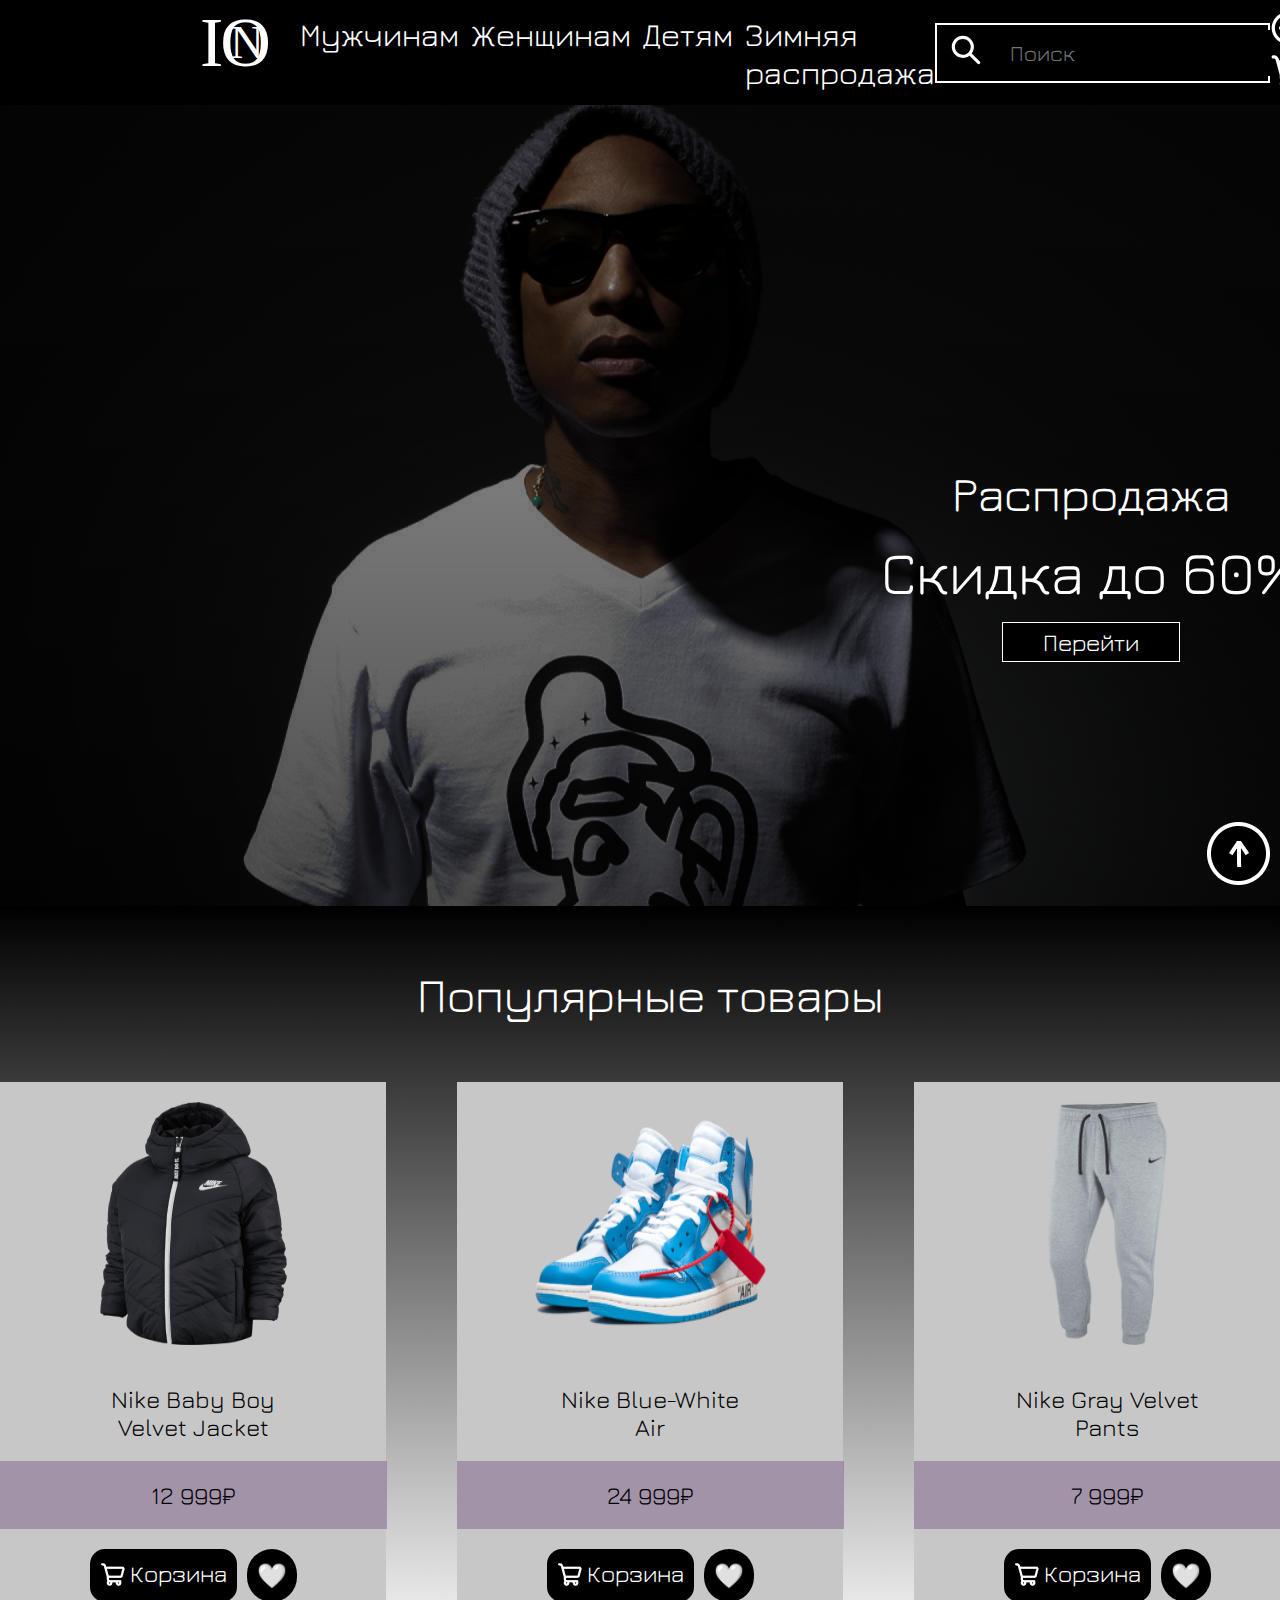
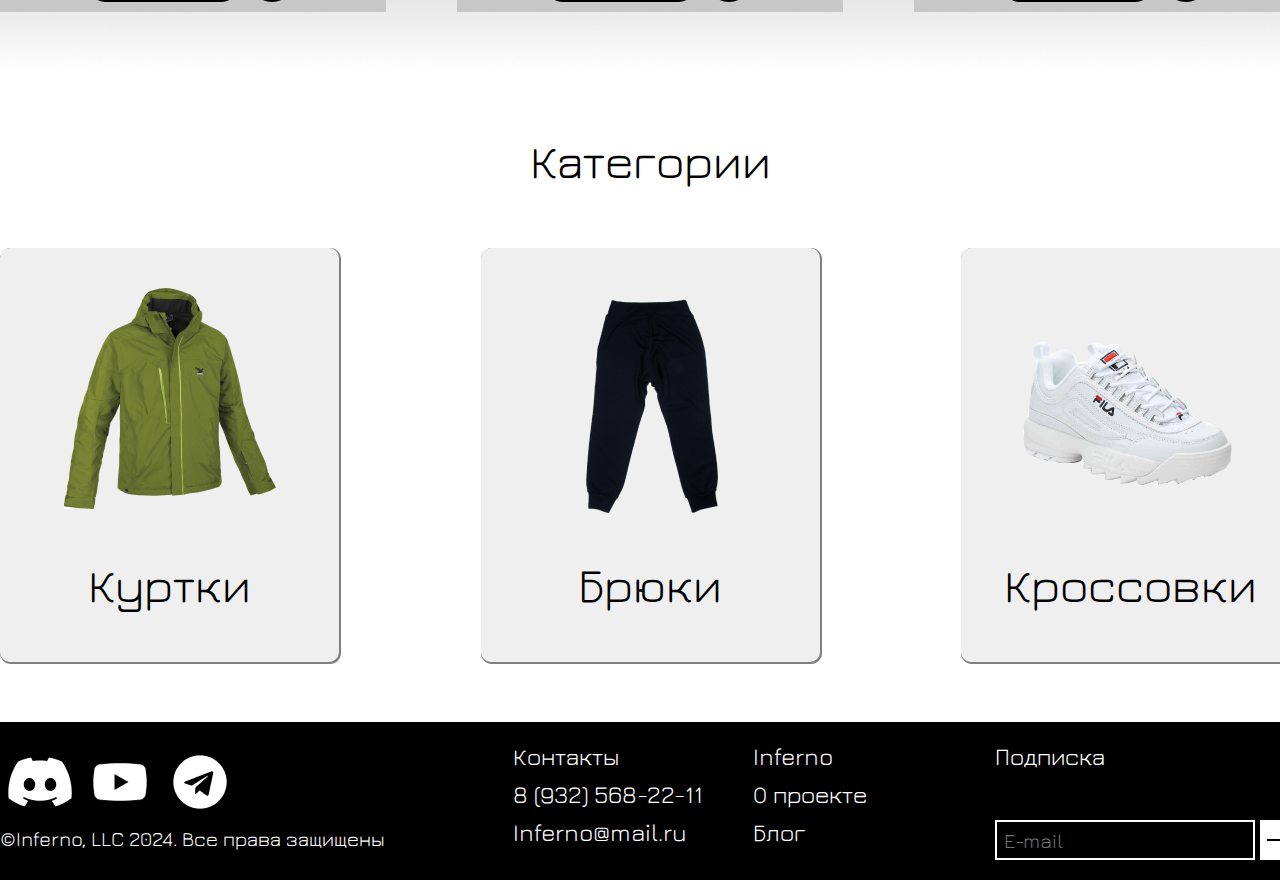
<file: index.html>
<!DOCTYPE html>
<html lang="zxx">
<head>
    <meta charset="UTF-8">
    <meta http-equiv="X-UA-Compatible" content="IE=edge">
    <meta name="viewport" content="width=device-width, initial-scale=1.0">
    <title>Главная</title>
    <link rel="stylesheet" href="assets/css/style.css">
</head>
<body>
    <!-- кнопка вверх -->
    <a href="#" class="abc"><img src="assets/image/header/up.png" alt="up arrow"></a>
    <!-- шапка -->
    <header>
        <div class="header">
            <div class="logo">
                <a href="index.html"><img src="assets/logo/logo.svg" alt="logo"></a>
            </div>
            <div class="nav">
                <nav>
                    <div class="line1">
                        <a href="#">Мужчинам</a>
                        <div class="line"></div>
                    </div>
                    <div class="line1">
                        <a href="#">Женщинам</a>
                        <div class="line"></div>
                    </div>
                    <div class="line1">
                        <a href="#">Детям</a>
                        <div class="line"></div>
                    </div>
                    <div class="line1">
                        <a href="#">Зимняя распродажа</a>
                        <div class="line"></div>
                    </div>
                </nav>
            </div>
            <div class="search">
                <div class="glass">
                    <img src="assets/image/header/search.svg" alt="search">
                </div>
                <div class="input">
                    <input type="text" placeholder="Поиск">
                </div>
            </div>
            <div class="inputs">
                <a href="#"><img src="assets/image/header/chat.svg" alt="chat"></a>
                <a href="page3.html"><img src="assets/image/header/cart.svg" alt="basket"></a>
            </div>
        </div>
    </header> 
       <!-- Баннер -->
    <div class="block1">
        <div class="sec pd">
            <div class="pdd1">
                <div class="pddd1">
                    <h2>Распродажа</h2>
                    <h3>Скидка до 60%</h3>
                    <a href="page1.html">Перейти</a>
                </div>
            </div>
        </div>
    </div>
    <!-- Популярные товары -->
    <div class="block2">
        <div class="sec pd">
            <div class="pdd2">
                <h2>Популярные товары</h2>
                <div class="pddd2">
                    <div class="card">
                        <img src="assets/image/popular_tovar/jaket.png" alt="jaket">
                        <h3>Nike Baby Boy<br> Velvet  Jacket</h3>
                        <div class="price">
                            <p>12 999₽</p>
                        </div>
                        <div class="buttons">
                            <a href="#" class="basket">Корзина</a>
                            <a href="#"class="heard">🤍</a>
                        </div>
                    </div>
                    <div class="card">
                        <img src="assets/image/popular_tovar/boots.png" alt="boots">
                        <h3>Nike Blue-White <br> Air</h3>
                        <div class="price">
                            <p>24 999₽</p>
                        </div>
                        <div class="buttons">
                            <a href="#" class="basket">Корзина</a>
                            <a href="#"class="heard">🤍</a>
                        </div>
                    </div>
                    <div class="card">
                        <img src="assets/image/popular_tovar/pants.png" alt="pants">
                        <h3>Nike Gray Velvet <br> Pants</h3>
                        <div class="price">
                            <p>7 999₽</p>
                        </div>
                        <div class="buttons">
                            <a href="#" class="basket">Корзина</a>
                            <a href="#"class="heard">🤍</a>
                        </div>
                    </div>
                </div>
            </div>
        </div>
    </div>
    <!-- Категории -->
    <div class="block3">
        <div class="sec pd">
            <div class="pdd3">
                <h2>Категории</h2>
                <div class="pddd3">
                    <div class="card2">
                        <img src="assets/image/kategory/jacket.png" alt="jacket">
                        <p>Куртки</p>
                    </div>
                    <div class="card2">
                        <img src="assets/image/kategory/pants.png" alt="pants">
                        <p>Брюки</p>
                    </div>
                    <div class="card2">
                        <img src="assets/image/kategory/boots.png" alt="boots">
                        <p>Кроссовки</p>
                    </div>
                </div>
            </div>
        </div>
    </div>
    <!-- Подвал -->
    <footer>
        <div class="sec">
            <div class="footer">
                <div class="div1">
                    <div class="soc">
                        <a href="https://discord.com/inferno"><img src="assets/image/footer/discord.png" alt="discord"></a>                        
                        <a href="https://youtube.com/inferno"><img src="assets/image/footer/youtube.png" class="youtube" alt="youtube"></a>                        
                        <a href="https://t.me/inferno"><img src="assets/image/footer/telegram.png" alt="telegram"></a>                        
                    </div>
                    <div class="copirat">
                        <p>©Inferno, LLC 2024. Все права защищены </p>
                    </div>
                </div>
                <div class="div2">
                    <div class="nav">
                        <p>Контакты</p>
                        <div class="line1">
                            <a href="tel:89325682211">8 (932) 568-22-11</a>
                            <div class="line"></div>
                        </div>
                        <div class="line1">
                            <a href="mailto:Inferno@mail.ru">Inferno@mail.ru</a>
                            <div class="line"></div>
                        </div>
                    </div>
                    <div class="nav">
                        <p>Inferno</p>
                        <div class="line1">
                            <a href="#">О проекте</a>
                            <div class="line"></div>
                        </div>
                        <div class="line1">
                            <a href="#">Блог</a>
                            <div class="line"></div>
                        </div>
                    </div>
                </div>
                <div class="div3">
                    <p>Подписка</p>
                    <div class="email">
                        <input type="text" placeholder="E-mail">
                        <a href="#"><img src="assets/image/footer/button.png" alt=""></a>
                    </div>
                </div>
            </div> 
        </div>
    </footer>
</body>
</html>
</file>
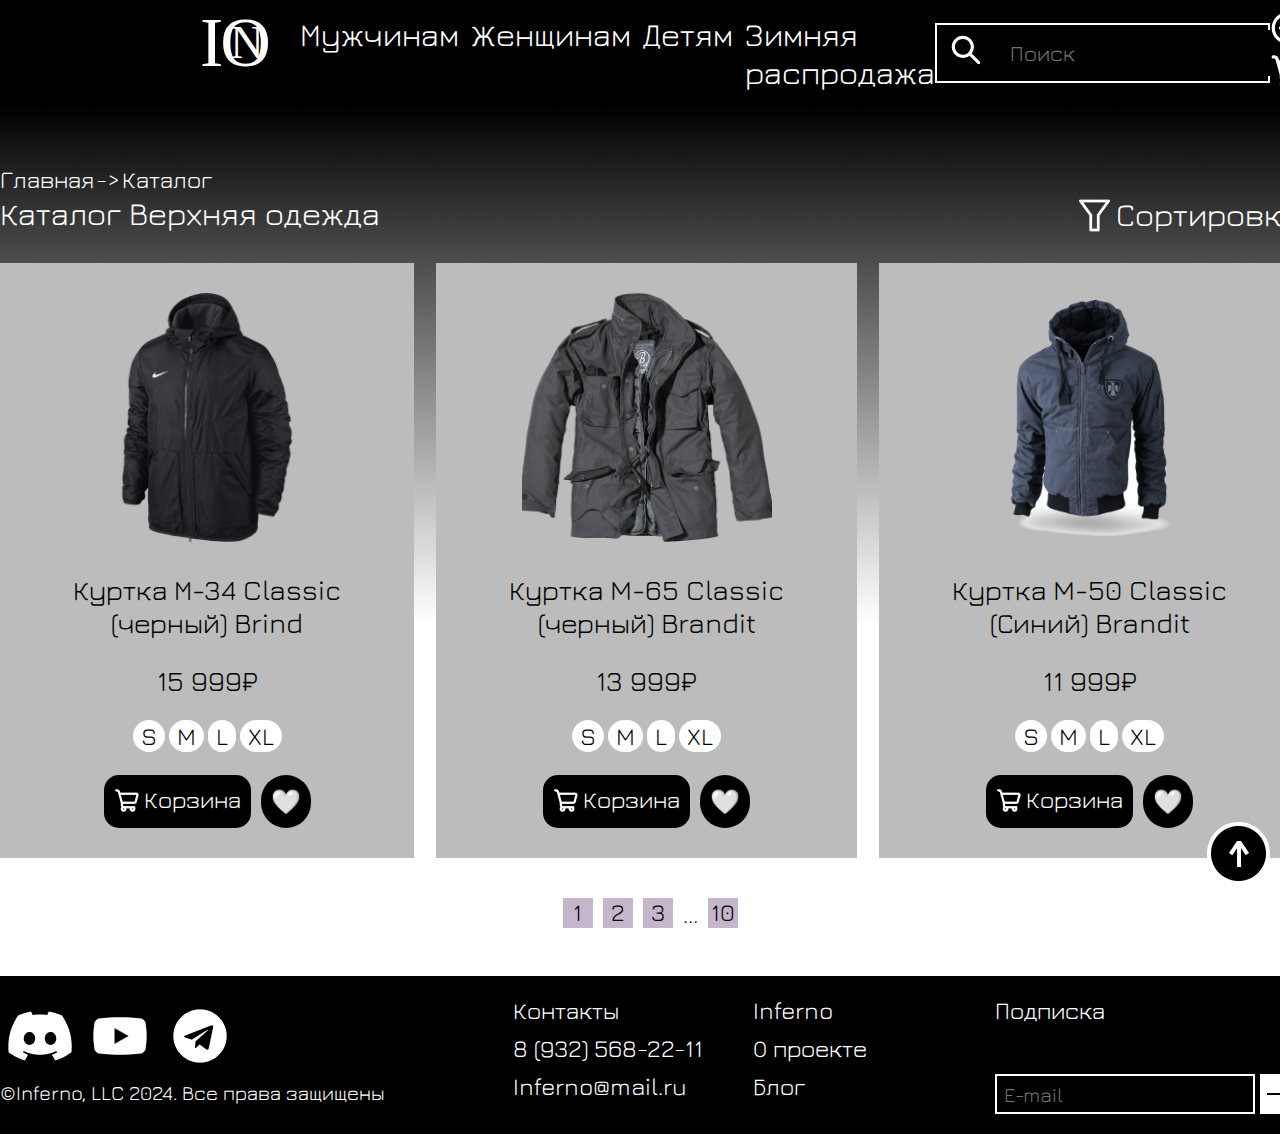
<file: page1.html>
<!DOCTYPE html>
<html lang="zxx">
<head>
    <meta charset="UTF-8">
    <meta http-equiv="X-UA-Compatible" content="IE=edge">
    <meta name="viewport" content="width=device-width, initial-scale=1.0">
    <title>Каталог</title>
    <link rel="stylesheet" href="assets/css/style.css">
</head>
<body>
    <!-- кнопка вверх -->
    <a href="#" class="abc"><img src="assets/image/header/up.png" alt="up arrow"></a>
    <!-- шапка -->
    <header>
        <div class="header">
            <div class="logo">
                <a href="index.html"><img src="assets/logo/logo.svg" alt="logo"></a>
            </div>
            <div class="nav">
                <nav>
                    <div class="line1">
                        <a href="#">Мужчинам</a>
                        <div class="line"></div>
                    </div>
                    <div class="line1">
                        <a href="#">Женщинам</a>
                        <div class="line"></div>
                    </div>
                    <div class="line1">
                        <a href="#">Детям</a>
                        <div class="line"></div>
                    </div>
                    <div class="line1">
                        <a href="#">Зимняя распродажа</a>
                        <div class="line"></div>
                    </div>
                </nav>
            </div>
            <div class="search">
                <div class="glass">
                    <img src="assets/image/header/search.svg" alt="search">
                </div>
                <div class="input">
                    <input type="text" placeholder="Поиск">
                </div>
            </div>
            <div class="inputs">
                <a href="#"><img src="assets/image/header/chat.svg" alt="chat"></a>
                <a href="page3.html"><img src="assets/image/header/cart.svg" alt="basket"></a>
            </div>
        </div>
    </header> 
    <!-- каталог -->
    <div class="block1_1">
        <div class="sec pd">
            <div class="pdd1_1">
                <div class="bread">
                    <div class="line1">
                        <a href="index.html">Главная</a>
                        <div class="line"></div>
                    </div>
                    <p>-></p>
                    <div class="line1">
                        <a href="#">Каталог</a>
                        <div class="line"></div>
                    </div>
                </div>
                <div class="head_katalog">
                    <div>
                        <p>Каталог Верхняя одежда</p>
                    </div>
                    <div>
                        <a href="#">Сортировка</a>
                    </div>
                </div>
                <div class="cards_katal">
                    <div class="card_katal">
                        <a href="page2.html"><img src="assets/image/katalog/jacket1.png" alt="Куртка М-34 Classic (черный) Brind"></a>
                        <h3>Куртка М-34 Classic <br> (черный) Brind</h3>
                        <p>15 999₽</p>
                        <div class="size">
                            <a href="#">S</a>
                            <a href="#">M</a>
                            <a href="#">L</a>
                            <a href="#">XL</a>
                        </div>
                        <div class="buttons">
                            <a href="#" class="basket">Корзина</a>
                            <a href="#"class="heard">🤍</a>
                        </div>    
                    </div>
                    <div class="card_katal">
                        <a href="page2.html"><img src="assets/image/katalog/jacket2.png" alt="Куртка M-65 Classic (черный) Brandit"></a>
                        <h3>Куртка M-65 Classic <br> (черный) Brandit</h3>
                        <p>13 999₽</p>
                        <div class="size">
                            <a href="#">S</a>
                            <a href="#">M</a>
                            <a href="#">L</a>
                            <a href="#">XL</a>
                        </div>
                        <div class="buttons">
                            <a href="#" class="basket">Корзина</a>
                            <a href="#"class="heard">🤍</a>
                        </div>  
                    </div>
                    <div class="card_katal">
                        <a href="page2.html"><img src="assets/image/katalog/jacket3.png" alt="Куртка M-50 Classic (Синий) Brandit"></a>
                        <h3>Куртка M-50 Classic <br> (Синий) Brandit</h3>
                        <p>11 999₽</p>
                        <div class="size">
                            <a href="#">S</a>
                            <a href="#">M</a>
                            <a href="#">L</a>
                            <a href="#">XL</a>
                        </div>
                        <div class="buttons">
                            <a href="#" class="basket">Корзина</a>
                            <a href="#"class="heard">🤍</a>
                        </div>  
                    </div>
                </div>
                <div class="numbers">
                    <div class="number"><a href="#">1</a></div>
                    <div class="number"><a href="#">2</a></div>
                    <div class="number"><a href="#">3</a></div>
                    <p>...</p>
                    <div class="number"><a href="#">10</a></div>
                </div>
            </div>
        </div>
    </div>
    <!-- Подвал -->
    <footer>
        <div class="sec">
            <div class="footer">
                <div class="div1">
                    <div class="soc">
                        <a href="https://discord.com/inferno"><img src="assets/image/footer/discord.png" alt="discord"></a>                        
                        <a href="https://youtube.com/inferno"><img src="assets/image/footer/youtube.png" class="youtube" alt="youtube"></a>                        
                        <a href="https://t.me/inferno"><img src="assets/image/footer/telegram.png" alt="telegram"></a>                        
                    </div>
                    <div class="copirat">
                        <p>©Inferno, LLC 2024. Все права защищены </p>
                    </div>
                </div>
                <div class="div2">
                    <div class="nav">
                        <p>Контакты</p>
                        <div class="line1">
                            <a href="tel:89325682211">8 (932) 568-22-11</a>
                            <div class="line"></div>
                        </div>
                        <div class="line1">
                            <a href="mailto:Inferno@mail.ru">Inferno@mail.ru</a>
                            <div class="line"></div>
                        </div>
                    </div>
                    <div class="nav">
                        <p>Inferno</p>
                        <div class="line1">
                            <a href="#">О проекте</a>
                            <div class="line"></div>
                        </div>
                        <div class="line1">
                            <a href="#">Блог</a>
                            <div class="line"></div>
                        </div>
                    </div>
                </div>
                <div class="div3">
                    <p>Подписка</p>
                    <div class="email">
                        <input type="text" placeholder="E-mail">
                        <a href="#"><img src="assets/image/footer/button.png" alt=""></a>
                    </div>
                </div>
            </div> 
        </div>
    </footer>
</body>
</html>
</file>
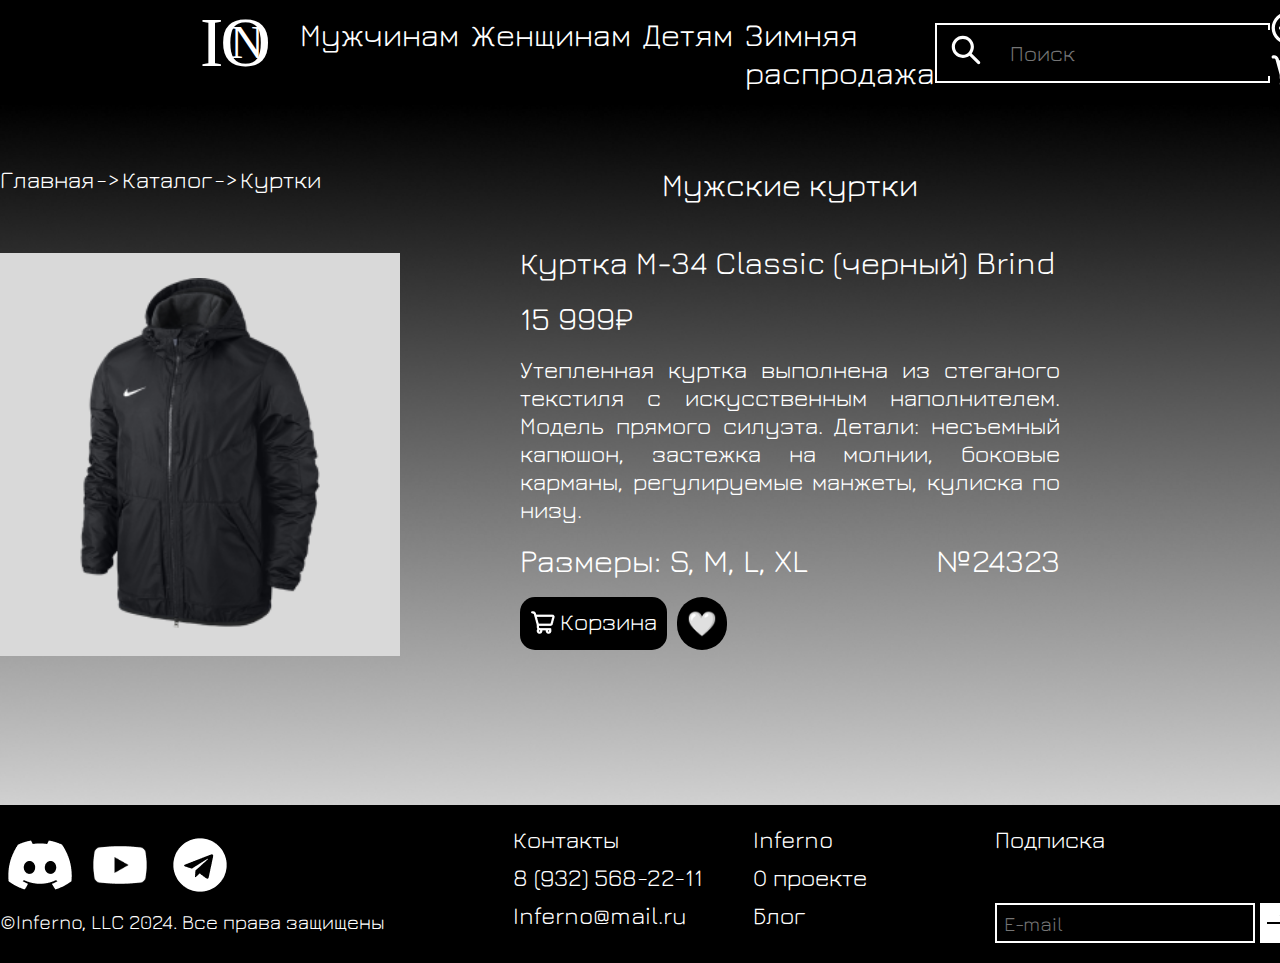
<file: page2.html>
<!DOCTYPE html>
<html lang="zxx">
<head>
    <meta charset="UTF-8">
    <meta http-equiv="X-UA-Compatible" content="IE=edge">
    <meta name="viewport" content="width=device-width, initial-scale=1.0">
    <title>Товар</title>
    <link rel="stylesheet" href="assets/css/style.css">
</head>
<body>
    <!-- Шапка -->
    <header>
        <div class="header">
            <div class="logo">
                <a href="index.html"><img src="assets/logo/logo.svg" alt="logo"></a>
            </div>
            <div class="nav">
                <nav>
                    <div class="line1">
                        <a href="#">Мужчинам</a>
                        <div class="line"></div>
                    </div>
                    <div class="line1">
                        <a href="#">Женщинам</a>
                        <div class="line"></div>
                    </div>
                    <div class="line1">
                        <a href="#">Детям</a>
                        <div class="line"></div>
                    </div>
                    <div class="line1">
                        <a href="#">Зимняя распродажа</a>
                        <div class="line"></div>
                    </div>
                </nav>
            </div>
            <div class="search">
                <div class="glass">
                    <img src="assets/image/header/search.svg" alt="search">
                </div>
                <div class="input">
                    <input type="text" placeholder="Поиск">
                </div>
            </div>
            <div class="inputs">
                <a href="#"><img src="assets/image/header/chat.svg" alt="chat"></a>
                <a href="page3.html"><img src="assets/image/header/cart.svg" alt="basket"></a>
            </div>
        </div>
    </header> 
    <!-- Вкладка отдого товара -->
    <div class="block2_1">
        <div class="sec pd">
            <div class="pdd2_1">
                <div class="pddd2_1">
                    <div class="bread2">
                        <a href="index.html">Главная</a>
                        <p>-></p>
                        <a href="page1.html">Каталог</a>
                        <p>-></p>
                        <a href="#">Куртки</a>
                    </div>
                    <div class="img">
                        <img src="assets/image/katalog/jacket1.png" alt="">
                    </div>
                </div>
                <div class="pddd2_2">
                    <div class="head_tovar">
                        <h3>Мужские куртки</h3>
                    </div>
                    <div class="tovar">
                        <h4>Куртка М-34 Classic (черный) Brind</h4>
                        <h5>15 999₽</h5>
                        <p>Утепленная куртка выполнена из стеганого текстиля с искусственным наполнителем. Модель прямого силуэта. Детали: несъемный капюшон, застежка на молнии, боковые карманы, регулируемые манжеты, кулиска по низу.</p>
                    <div class="size_number">
                        <p>Размеры: S, M, L, XL</p>
                        <p>№24323</p>
                    </div>
                    <div class="buttons2">
                        <a href="#" class="basket">Корзина</a>
                        <a href="#"class="heard">🤍</a>
                    </div>  
                </div>
            </div>
        </div>
    </div>
    <!-- Подвал -->
    <footer>
        <div class="sec">
            <div class="footer">
                <div class="div1">
                    <div class="soc">
                        <a href="https://discord.com/inferno"><img src="assets/image/footer/discord.png" alt="discord"></a>                        
                        <a href="https://youtube.com/inferno"><img src="assets/image/footer/youtube.png" class="youtube" alt="youtube"></a>                        
                        <a href="https://t.me/inferno"><img src="assets/image/footer/telegram.png" alt="telegram"></a>                        
                    </div>
                    <div class="copirat">
                        <p>©Inferno, LLC 2024. Все права защищены </p>
                    </div>
                </div>
                <div class="div2">
                    <div class="nav">
                        <p>Контакты</p>
                        <div class="line1">
                            <a href="tel:89325682211">8 (932) 568-22-11</a>
                            <div class="line"></div>
                        </div>
                        <div class="line1">
                            <a href="mailto:Inferno@mail.ru">Inferno@mail.ru</a>
                            <div class="line"></div>
                        </div>
                    </div>
                    <div class="nav">
                        <p>Inferno</p>
                        <div class="line1">
                            <a href="#">О проекте</a>
                            <div class="line"></div>
                        </div>
                        <div class="line1">
                            <a href="#">Блог</a>
                            <div class="line"></div>
                        </div>
                    </div>
                </div>
                <div class="div3">
                    <p>Подписка</p>
                    <div class="email">
                        <input type="text" placeholder="E-mail">
                        <a href="#"><img src="assets/image/footer/button.png" alt=""></a>
                    </div>
                </div>
            </div> 
        </div>
    </footer>
</body>
</html>
</file>
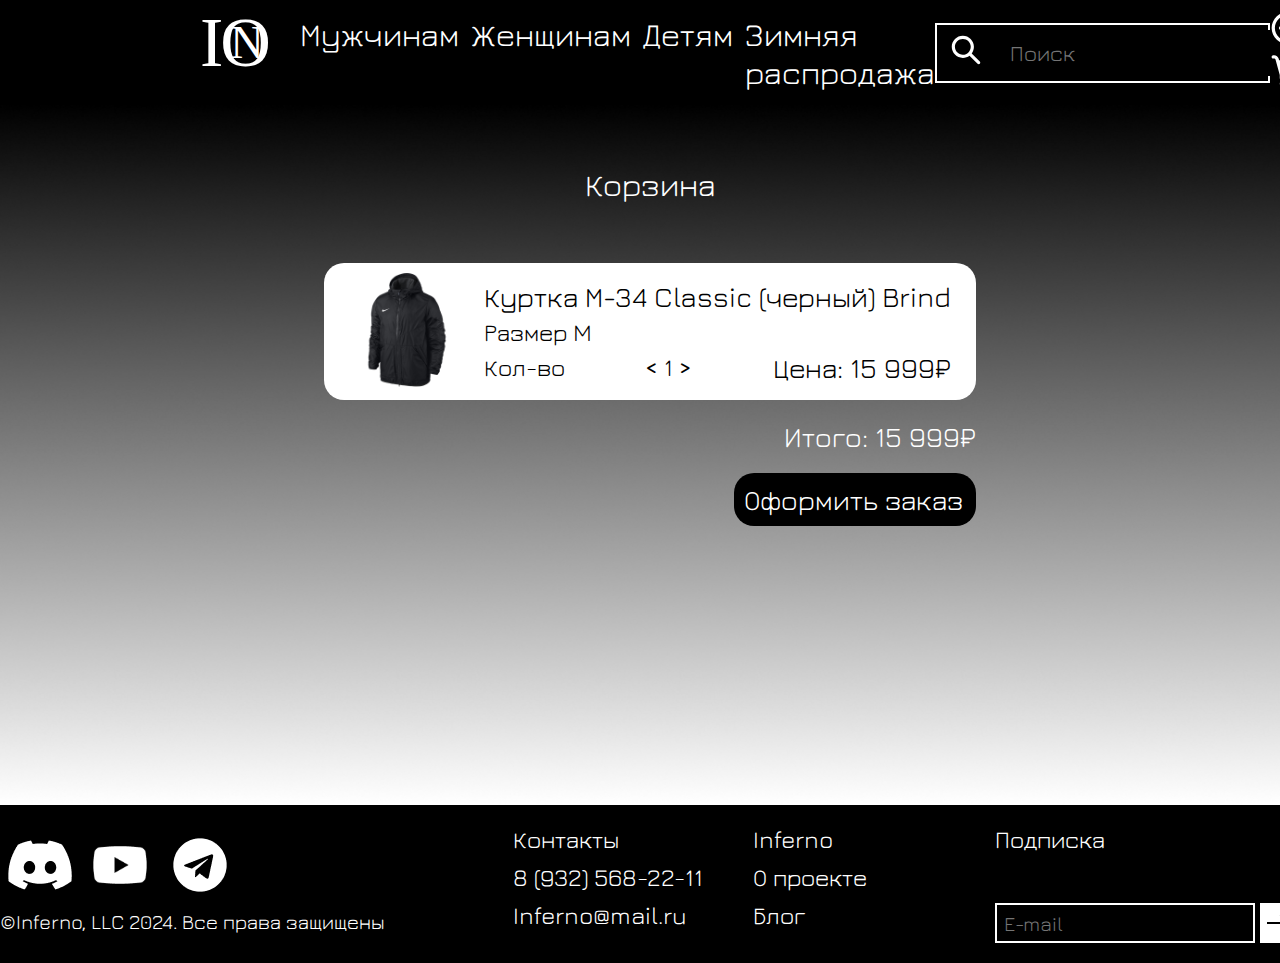
<file: page3.html>
<!DOCTYPE html>
<html lang="zxx">
<head>
    <meta charset="UTF-8">
    <meta http-equiv="X-UA-Compatible" content="IE=edge">
    <meta name="viewport" content="width=device-width, initial-scale=1.0">
    <title>Корзина</title>
    <link rel="stylesheet" href="assets/css/style.css">
</head>
<body>
    <!-- Шапка -->
    <header>
        <div class="header">
            <div class="logo">
                <a href="index.html"><img src="assets/logo/logo.svg" alt="logo"></a>
            </div>
            <div class="nav">
                <nav>
                    <div class="line1">
                        <a href="#">Мужчинам</a>
                        <div class="line"></div>
                    </div>
                    <div class="line1">
                        <a href="#">Женщинам</a>
                        <div class="line"></div>
                    </div>
                    <div class="line1">
                        <a href="#">Детям</a>
                        <div class="line"></div>
                    </div>
                    <div class="line1">
                        <a href="#">Зимняя распродажа</a>
                        <div class="line"></div>
                    </div>
                </nav>
            </div>
            <div class="search">
                <div class="glass">
                    <img src="assets/image/header/search.svg" alt="search">
                </div>
                <div class="input">
                    <input type="text" placeholder="Поиск">
                </div>
            </div>
            <div class="inputs">
                <a href="#"><img src="assets/image/header/chat.svg" alt="chat"></a>
                <a href="page3.html"><img src="assets/image/header/cart.svg" alt="basket"></a>
            </div>
        </div>
    </header> 
    <!-- Корзина -->
    <div class="block3_1">
        <div class="sec pd">
            <div class="pdd3_1">
                <h2>Корзина</h2>
                <div class="pddd3_1">
                    <div class="card_basket">
                        <div class="img_basket"><img src="assets/image/katalog/jacket1.png" alt=""></div>
                        <div class="basket2">
                            <h3>Куртка М-34 Classic (черный) Brind</h3>
                            <p>Размер M</p>
                            <div class="price1">
                                <p>Кол-во</p>
                                <div class="scroll">
                                    <p class="arrow"><</p>
                                    <p>1</p>
                                    <p class="arrow">></p>
                                </div>
                                <h4>Цена: 15 999₽</h4>
                            </div>
                        </div>
                    </div>
                    <div class="final_price">
                        <p>Итого: 15 999₽</p>
                    </div>
                    <div class="button3">
                        <a href="#">Оформить заказ</a>
                    </div>
                </div>
            </div>
        </div>
    </div>
    <!-- Подвал -->
    <footer>
        <div class="sec">
            <div class="footer">
                <div class="div1">
                    <div class="soc">
                        <a href="https://discord.com/inferno"><img src="assets/image/footer/discord.png" alt="discord"></a>                        
                        <a href="https://youtube.com/inferno"><img src="assets/image/footer/youtube.png" class="youtube" alt="youtube"></a>                        
                        <a href="https://t.me/inferno"><img src="assets/image/footer/telegram.png" alt="telegram"></a>                        
                    </div>
                    <div class="copirat">
                        <p>©Inferno, LLC 2024. Все права защищены </p>
                    </div>
                </div>
                <div class="div2">
                    <div class="nav">
                        <p>Контакты</p>
                        <div class="line1">
                            <a href="tel:89325682211">8 (932) 568-22-11</a>
                            <div class="line"></div>
                        </div>
                        <div class="line1">
                            <a href="mailto:Inferno@mail.ru">Inferno@mail.ru</a>
                            <div class="line"></div>
                        </div>
                    </div>
                    <div class="nav">
                        <p>Inferno</p>
                        <div class="line1">
                            <a href="#">О проекте</a>
                            <div class="line"></div>
                        </div>
                        <div class="line1">
                            <a href="#">Блог</a>
                            <div class="line"></div>
                        </div>
                    </div>
                </div>
                <div class="div3">
                    <p>Подписка</p>
                    <div class="email">
                        <input type="text" placeholder="E-mail">
                        <a href="#"><img src="assets/image/footer/button.png" alt=""></a>
                    </div>
                </div>
            </div> 
        </div>
    </footer>
</body>
</html>
</file>
<file: assets/css/style.css>
* {
    padding: 0;
    margin: 0;
    list-style: none;
    text-decoration: none;
    border: 0;
    box-sizing: border-box;
    scroll-behavior: smooth;
    transition: .5s;
    font-family: "Jura";
    position: relative;
    font-weight: normal;
    box-sizing: border-box;
}

body {
    min-width: 400px;
}

@font-face {
    font-family: "Jura";
    src: url(../fonts/Jura.ttf);
}

.sec {
    width: 1300px;
    margin: 0 auto;
}

.pd {
    padding: 60px 0;
}

.abc {
    position: fixed;
    bottom: 10px;
    right: 10px;
    z-index: 100;
}

h2 {
    font-size: 48px;
    color: white;
    padding-bottom: 60px;
}

/* Шапка */

header {
    background-color: black;
}

.header {
    padding: 0 200px;
    display: flex;
    justify-content: space-between;
    align-items: center;
}

.logo img {
    width: 100px;
    height: 100px;
}

.search {
    color: white;
    display: flex;
    align-items: center;
    gap: 0 15px;
    border: 2px solid white;
    padding: 5px 10px;
    width: 335px;
    font-size: 24px;
}

.search input {
    color: white;
    padding: 10px;
    background-color: black;
    font-size: 22px;
}

.search input:focus {
    outline: none;
}

nav {
    display: flex;
    gap: 0 12px;
}

nav a {
    color: white;
    font-size: 32px;
    position: relative;
}

.line1:hover .line {
    opacity: 1;
}

.line {
    position: absolute;
    bottom: 0;
    right: 0;
    height: 2px;
    width: 100%;
    background-color: white;
    opacity: 0;
}


/* Баннер */

.block1 {
    background: linear-gradient(0deg, rgb(0,0,0,0.6), rgb(0,0,0,0.1)), url(../image/banner/bannerbg.png);
    height: 89vh;
    background-size: cover;
}

.pdd1 {
    display: flex;
    justify-content: end;
    padding-top: 300px;
}

.pddd1 {
    display: flex;
    flex-direction: column;
    align-items: center;
    gap: 15px 0;
}

.pddd1 h2 {
    color: white;
    font-size: 48px;
    font-weight: normal;
    padding: 0;
}

.pddd1 h3 {
    color: white;
    font-size: 60px;
    font-weight: normal;
}

.pddd1 a {
    font-size: 24px;
    color: white;
    background-color: black;
    border: 1px solid white;
    padding: 5px 40px;
}

.pddd1 a:hover {
    background-color: rgb(65, 65, 65);
}

/* Популярные товары */

.block2 {
    background: url(../image/popular_tovar/bg.jpg);
    background-size: cover;
}

.pdd2 {
    display: flex;
    flex-direction: column;
    align-items: center;
}

.pddd2 {
    display: flex;
    justify-content: space-between;
    width: 100%;
}

.card {
    background-color: #C7C7C7;
    display: flex;
    flex-direction: column;
    align-items: center;
    width: 386px;
    height: 530px;
    gap: 20px 0;
}

.card h3 {
    font-size: 24px;
    text-align: center;
}
.card img {
    padding: 20px 0;
    width: 283px;
    height: 283px;
}

.buttons {
    display: flex;
    gap: 0 10px;
    justify-content: center;
}

.heard {
    font-size: 24px;
    background-color: black;
    border-radius: 100px;
    padding: 2px 10px;
    display: flex;
    align-items: center;
    text-align: center;
}

.heard:hover {
    background-color: rgb(65, 65, 65);
}

.basket {
    font-size: 24px;
    color: white;
    padding: 10px 10px 15px 10px;
    border-radius: 15px;
    background-color: black;
    display: flex;
    align-items: center;
    gap: 0 5px;
}

.basket:hover {
    background-color: rgb(65, 65, 65);
}

.basket::before  {
    content: "";
    background-image: url(../image/popular_tovar/basket.png);
    height: 25px;
    width: 25px;
    display: inline-block;
}

.price {
    background-color: rgb(115, 81, 132, 0.44);;
    width: 387px;
    height: 68px;
    display: flex;
    align-items: center;
    justify-content: center;
}

.price p {
    font-size: 24px;
}

/* Категории */

.pdd3 {
    display: flex;
    flex-direction: column;
    align-items: center;
}

.pdd3 h2 {
    color: black;
}

.pddd3 {
    display: flex;
    justify-content: space-between;
    width: 100%;
}

.card2 {
    background-color: #EFEFEF;
    width: 339px;
    height: 414px;
    border-radius: 10px;
    display: flex;
    flex-direction: column;
    align-items: center;
    gap: 80px 0;
    position: relative;
    box-shadow:1px 1px 0 1px gray;
}

.card2 p {
    font-size: 48px;
    position: absolute;
    bottom: 50px;
    text-align: center;
}

.card2 img{
    padding: 40px 0 0 0;
}

/* Подвал */

footer {
    background-color: black;
    padding: 20px 0;
}

.footer p, a {
    color: white;
}

.footer {
    display: flex;
    justify-content: space-between;
    align-items:flex-start;
}

.soc {
    display: flex;
    align-items: center;
}

.youtube {
    width: 80px;
    height: 80px;
}

.copirat p {
    font-size: 20px;
}

.div2 {
    display: flex;
    gap: 0 50px;
}

.nav {
    text-align: left;
    display: flex;
    flex-direction: column;
    gap: 10px 0;
}

.nav p, a {
    font-size: 24px;
}

.div3 {
    display: flex;
    flex-direction: column;
    gap: 50px 0;
}

.div3 p {
    font-size: 24px;
}

.div3 input {
    background-color: black;
    font-size: 20px;
    color: white;
    padding: 6.5px;
    border: 2px solid white;
}

.email {
    display: flex;
    align-items: center;
    gap: 0 5px;
    text-align: center;
}

.email a {
    width: 40px;
    height: 40px;
}

/* каталог */

.block1_1 {
    background-image: url(../image/katalog/bg.jpg);
    height: 871px;
    background-size: cover;
}

.bread {
    display: flex;
    align-items: center;
    gap: 0 2px;
}

.bread a {
    color: white;
    font-size: 24px;

}

.bread p {
    color: white;
    font-size: 24px;

}

.head_katalog {
    color: white;
    font-size: 32px;
    display: flex;
    justify-content: space-between;
    align-items: center;
    padding-bottom: 30px;
}

.head_katalog a {
    display: flex;
    align-items: end;
    gap: 0 4px;
    font-size: 32px;
}

.head_katalog a::before {
    content: "";
    background-image: url(../image/katalog/filter.png);
    height: 40px;
    width: 40px;
    display: inline-block;
}

.cards_katal {
    display: flex;
    justify-content: space-between;
}

.card_katal {
    display: flex;
    flex-direction: column;
    align-items: center;
    gap: 25px 0;
    background-color: #BCBCBC;
    padding: 30px 73px;
}

.card_katal img {
    width: 250px;
    height: 250px;
}

.card_katal h3 {
    text-align: center;
    font-size: 28px;
}

.card_katal p {
    font-size: 28px;
}

.size a {
    font-size: 24px;
    color: black;
    padding: 2px 8px;
    background-color: white;
    border-radius: 100px;
}

.size a:hover {
    background-color: black;
    color: white;
}

.numbers {
    display: flex;
    gap: 0 10px;
    align-items: flex-end;
    justify-content: center;
    padding-top: 40px;
}

.number {
    background-color: #7351846b;
    width: 30px;
    height: 30px;
    text-align: center;
}

.number:hover {
    background-color: #5c0986b2;
}

.numbers a {
    font-size: 24px;
    color: black;
}

.numbers p {
    font-size: 24px;
}

/* один товар */

.block2_1 {
    background: url(../image/tovar/bg.png);
    background-size: cover;
}

.pdd2_1 {
    display: flex;
    align-items: flex-start;
    gap: 0 120px;
    padding-bottom: 89px;
}

.head_tovar {
    text-align: center;
    padding-bottom: 40px;
}

.bread2 {
    display: flex;
    align-items: center;
    gap: 0 2px;
    padding-bottom: 60px;
}

.bread2 a {
    color: white;
    font-size: 24px;

}

.bread2 p {
    color: white;
    font-size: 24px;

}

.pddd2_2 {
    width: 540px;
}

.img {
    background-color: #D9D9D9;
}

.img img {
    width: 350px;
    height: 350px;
    margin: 25px;
}

.pddd2_2 h3, h4, h5 {
    color: white;
    font-size: 32px;
}

.tovar {
    display: flex;
    flex-direction: column;
    gap: 18px 0;
}

.tovar p {
    color: white;
    font-size: 24px;
    text-align: justify;
}

.size_number {
    display: flex;
    justify-content: space-between;
}

.size_number p {
    color: white;
    font-size: 32px;
}

.buttons2 {
    display: flex;
    gap: 0 10px;
    justify-content: start;
}

/* Корзина */

.block3_1 {
    background: url(../image/basket/bg.png);
    background-size: cover;
}

.pdd3_1 {
    width: 652px;
    margin: 0 auto;
}

.pdd3_1 h2 {
    color: white;
    text-align: center;
    font-size: 32px;
    padding-bottom: 60px;
}

.final_price {
    display: flex;
    justify-content: end;
}

.final_price p {
    color: white;
    font-size: 28px;
}

.card_basket {
    display: flex;
    justify-content: center;
    align-items: center;
    gap: 0 20px;
    background-color: white;
    border-radius: 20px;
    padding: 10px 20px;
}

.img_basket img {
    width: 114px;
    height: 114px;
}

.basket2 {
    display: flex;
    flex-direction: column;
    gap: 5px 0;
}

.basket2 h3 {
    font-size: 28px;
    color: black;
}

.basket2 p {
    font-size: 24px;
    color: black;
}

.price1 {
    display: flex;
    align-items: center;
    justify-content: space-between;
}

.price1 p {
    font-size: 24px;
}

.price1 h4 {
    font-size: 28px;
    color: black;
}

.scroll {
    display: flex;
    gap: 0 5px;
}

.arrow {
    font-weight: 1000;
    cursor: pointer;
}

.pddd3_1 {
    display: flex;
    flex-direction: column;
    gap: 20px 0;
}

.button3 {
    display: flex;
    justify-content: end;
    padding-bottom: 219px;
}

.button3 a {
    background-color: black;
    padding: 10px;
    border-radius: 20px;
    width: 242px;
    font-size: 28px;
}

@media (max-width: 425px) {

    .header nav {
        display: none;
    }

    .logo img {
        width: 50px;
        height: 50px;
    }
    
    .header {
        padding: 0 50px;
    }

    .sec {
        width: 350px;
        height: 100%;
    }

    .pd {
        padding: 20px 0;
    }

    .search {
        gap: 0 5px;
        padding: 5px 10px;
        width: 155px;
        font-size: 24px;
        height: 30px;
    }

    .input {
        display: flex;
        align-items: center;
    }
    
    .search input {
        padding: 5px;
        font-size: 12px;
        width: 100px;
        height: 20px;
    }

    .search img {
        width: 20px;
        height: 20px;
    }

    .inputs img {
        width: 20px;
        height: 20px;
    }

    .block1 {
        background: linear-gradient(0deg, rgb(0,0,0,0.6), rgb(0,0,0,0.1)), url(../image/banner/bannerbg.png) no-repeat center/280%; 
    }

    .block1 h2 {
        font-size: 24px;
    }

    .block1 h3 {
        font-size: 30px;
    }

    .pdd1 {
        justify-content: center;
        padding-top: 550px;
    }

    h2 {
        font-size: 28px;
    }

    .card {
        width: 110px;
        height: 270px;
        gap: 20px 0;
        border-radius: 5px;
    }
    
    .card h3 {
        font-size: 14px;
    }

    .card img {
        padding: 20px 0;
        width: 103px;
        height: 110px;
    }
    
    .buttons {
        gap: 0 10px;
    }
    
    .heard {
        font-size: 12px;
        padding: 2px 5px;
    }
    
    .basket {
        font-size: 12px;
        padding: 5px 5px 5px 5px;
        gap: 0 5px;
        border-radius: 7px;
    }
    
    .basket::before  {
        display: none;
    }
    
    .price {
        width: 110px;
        height: 30px;
    }
    
    .price p {
        font-size: 16px;
    }

    .pddd3 {
        flex-direction: column;
        align-items: center;
        gap: 20px 0;
        width: 300px;
    }

    .card2 {
        width: 199px;
        height: 244px;
        gap: 20px 0;
    }
    
    .card2 p {
        font-size: 24px;
        bottom: 50px;
    }
    
    .card2 img{
        padding: 40px 0 0 0;
        width: 100px;
        height: 150px;
    }

    .footer {
        flex-direction: column-reverse;
        gap: 20px 0;
    }
    
    .div3 {
        gap: 20px 0;
    }

    .copirat p {
        font-size: 14px;
    }
    
    .nav p, a {
        font-size: 16px;
    }
    
    .div3 p {
        font-size: 18px;
    }
    
    .div3 input {
        background-color: black;
        font-size: 20px;
        color: white;
        padding: 6.5px;
        border: 2px solid white;
    }
    
    .email {
        display: flex;
        align-items: center;
        gap: 0 5px;
        text-align: center;
    }
    
    .email a {
        width: 40px;
        height: 40px;
    }

    .youtube {
        width: 80px;
        height: 80px;
    }

    .div1 img {
        width: 40px;
        height: 40px;
    }

    .abc img {
        width: 40px;
        height: 40px;
    }

    .line1 a, p {
        font-size: 18px;
    }

    .head_katalog {
        flex-direction: column;
        gap: 20px 0;
    }

    .head_katalog a {
        font-size: 18px;
    }

    .head_katalog a::before {
        display: none;
    }

    .head_katalog p {
       font-size: 24px;
    }

    .cards_katal {
        flex-direction: column;
        align-items: center;
        gap: 20px 0;
    }

    .pdd1_1 {
        display: flex;
        flex-direction: column;
        gap: 10px 0;
    }
    
    .card_katal {
        gap: 15px 0;
        padding: 10px 10px;
        width: 250px;
    }
    
    .card_katal img {
        width: 200px;
        height: 200px;
    }
    
    .card_katal h3 {
        font-size: 18px;
    }
    
    .card_katal p {
        font-size: 18px;
    }
    
    .size a {
        font-size: 14px;
        color: black;
        padding: 2px 6px;
        background-color: white;
        border-radius: 100px;
    }

    .block1_1 {
        height: 1480px;
    }

    .pdd2_1 {
        flex-direction: column;
        align-items: center;
    }

    .img {
        width: 250px;
        height: 250px;
    }

    .img img {
        width: 200px;
        height: 200px;
    }
    
    .bread2 {
        display: flex;
        align-items: center;
        gap: 0 2px;
        padding-bottom: 60px;
    }
    
    .bread2 a {
        color: white;
        font-size: 16px;
    }
    
    .bread2 p {
        color: white;
        font-size: 16px;
    
    }
    
    .pddd2_2 {
        width: 300px;
    }

    .pddd2_2 h3 {
        font-size: 24px;
        padding-top: 20px;
        text-align: center;
    }
    
    .pddd2_2 h4, h5 {
        color: white;
        font-size: 16px;
    }
    
    .tovar {
        display: flex;
        flex-direction: column;
        justify-content: center;
        gap: 14px 0;
        width: 300px;
    }
    
    .tovar p {
        color: white;
        font-size: 14px;
        text-align: justify;
    }
    
    .size_number {
        display: flex;
        justify-content: space-between;
    }
    
    .size_number p {
        color: white;
        font-size: 18px;
    }
    
    .buttons2 {
        display: flex;
        gap: 0 10px;
        justify-content: center;
    }

    .pdd2_1 {
        padding-bottom: 20px;
    }

    .block3_1 {
        background: url(../image/basket/bg.png);
        background-size: cover;
        height: 40vh;
    }
    
    .pdd3_1 {
        width: 652px;
        margin: 0 auto;
    }
    
    .pdd3_1 h2 {
        color: white;
        text-align: center;
        font-size: 24px;
        padding-bottom: 60px;
        width: 350px;
    }
    
    .final_price {
        display: flex;
        justify-content: end;
    }
    
    .final_price p {
        color: white;
        font-size: 28px;
    }
    
    .card_basket {
        gap: 0 20px;
        padding: 10px 10px;
        width: 350px;
    }
    
    .img_basket img {
        width: 50px;
        height: 50px;
    }
    
    .basket2 {
        display: flex;
        flex-direction: column;
        gap: 5px 0;
    }
    
    .basket2 h3 {
        font-size: 14px;
        color: black;
    }
    
    .basket2 p {
        font-size: 14px;
        color: black;
    }
    
    .price1 {
        display: flex;
        align-items: center;
        justify-content: space-between;

    }
    
    .price1 p {
        font-size: 14px;
    }
    
    .price1 h4 {
        font-size: 14px;
        color: black;
    }
    
    .scroll {
        display: flex;
        gap: 0 5px;
    }
    
    .arrow {
        font-weight: 1000;
        cursor: pointer;
    }
    
    .pddd3_1 {
        display: flex;
        flex-direction: column;
        gap: 20px 0;
    }
    
    .button3 {
        display: flex;
        justify-content: end;
        padding-bottom: 219px;
        width: 350px;
    }

    .final_price {
        width: 350px;
    }

    .final_price p {
        font-size: 14px;
    }
    
    .button3 a {
        background-color: black;
        padding: 10px;
        border-radius: 10px;
        width: 130px;
        font-size: 14px;
    }
}
</file>
